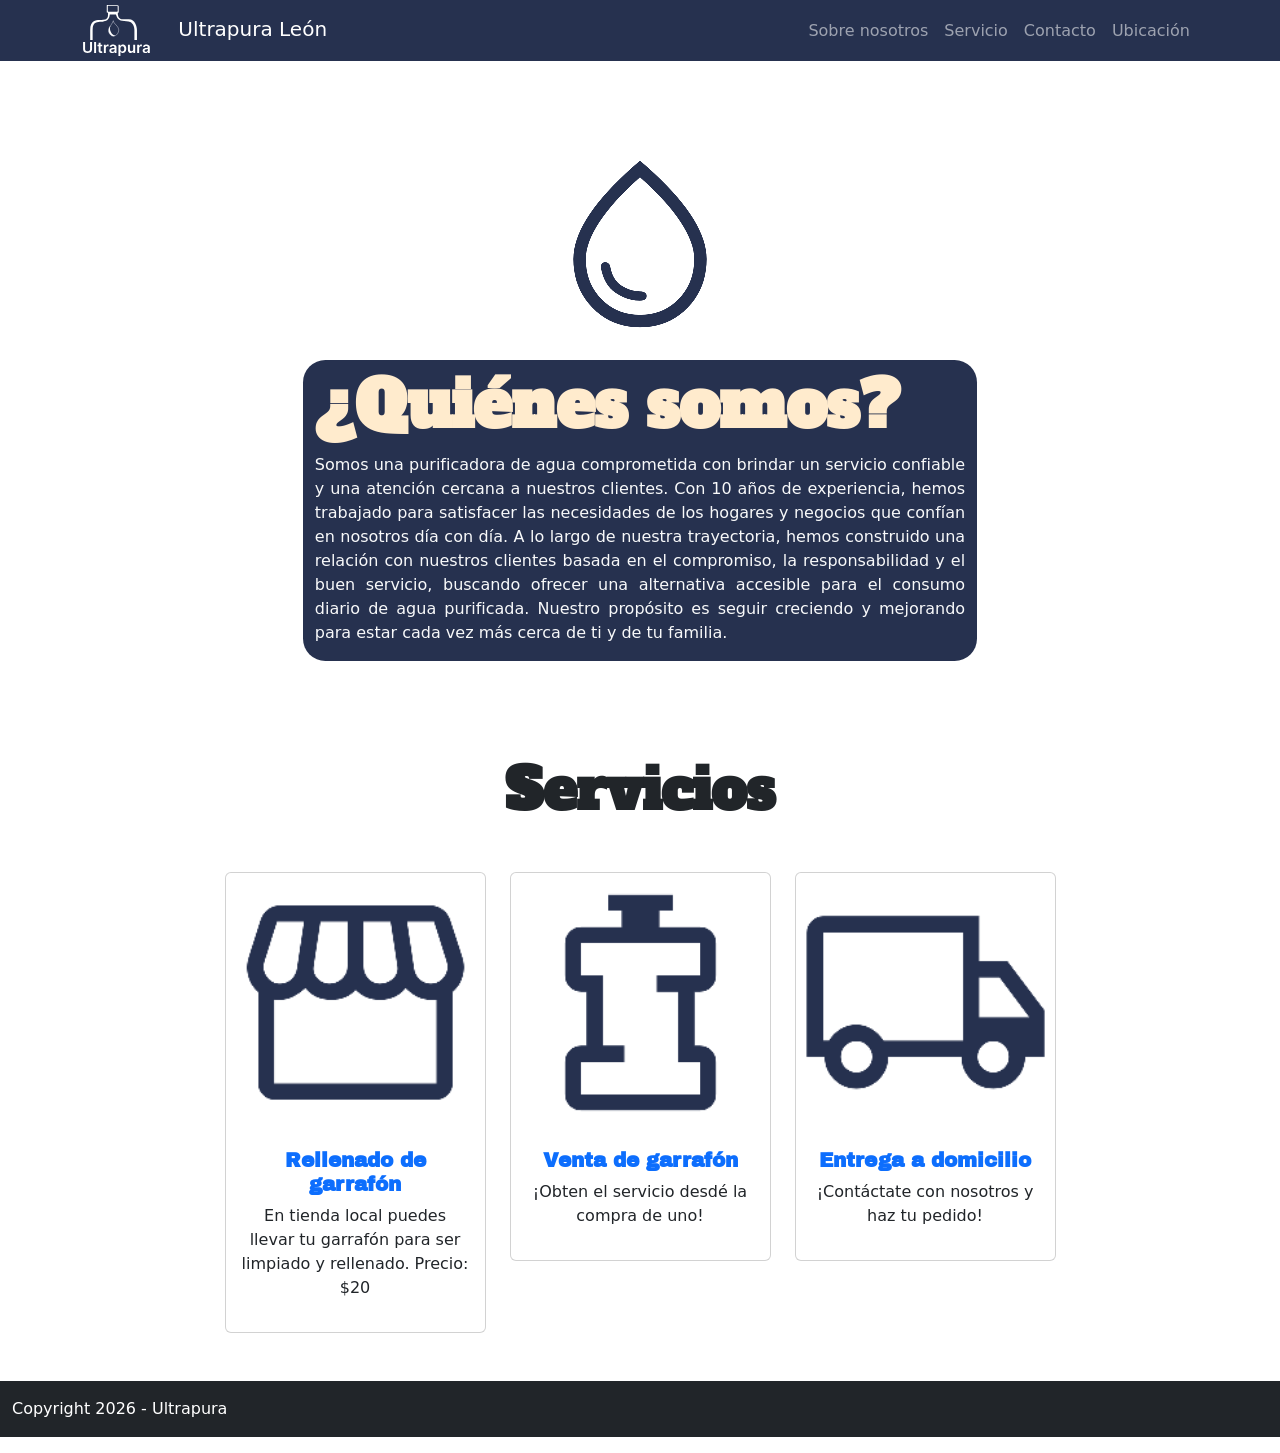
<file: index.html>
<!DOCTYPE html>
<html lang="es">

<head>
    <meta charset="UTF-8">
    <meta name="viewport" content="width=device-width, initial-scale=1.0">
    <link rel="stylesheet" href="css/bootstrap.min.css">
    <link rel="stylesheet" href="https://fonts.googleapis.com/css2?family=Material+Symbols+Outlined">
    <link rel="stylesheet" href="css/estilos.css">
    <link rel="shortcut icon" href="logo/logo ultrapura op2.svg" type="image/x-icon">
    <title>Servicio de Ultrapura</title>
</head>

<body>
    <header class="navbar navbar-expand-lg navbar-dark py-0 fixed-top" id="navegador">
        <nav class="container">

            <a class="navbar-brand" href="#">
                <img src="logo/logo ultrapura op3.svg" alt="Logo" class="d-inline-block align-text-middle logotipo">
                Ultrapura León
            </a>

            <button class="navbar-toggler" type="button" data-bs-toggle="collapse" data-bs-target="#navbarNavAltMarkup"
                aria-controls="navbarNavAltMarkup" aria-expanded="false" aria-label="Toggle navigation">
                <span class="navbar-toggler-icon"></span>
            </button>

            <div class="collapse navbar-collapse" id="navbarNavAltMarkup">
                <div class="navbar-nav ms-auto">
                    <a class="nav-link" href="#quien">Sobre nosotros</a>
                    <a class="nav-link" href="#servicios">Servicio</a>
                    <a class="nav-link" href="index2.html#contacto">Contacto</a>
                    <a class="nav-link" href="index2.html#ubicacion">Ubicación</a>
                </div>
            </div>
        </nav>
    </header>

    <section id="quien" class="container px-1 py-5 mt-5">
        <div class="row">
            <figure class="col-lg-6 col-12 offset-1 offset-lg-0 text-center">
                <img src="imagen/water_drop_200dp_ 26314F_FILL0_wght400_GRAD0_opsz48.png" alt="Desarrollador"
                    class="img-fluid mt-5">
            </figure>
            <article id="info" class="col-lg-7 col-9 offset-1 offset-lg-0 pt-lg-2 text-center text-lg-end">
                <h1 class="display-3 fw-bold text-lg-start">¿Quiénes somos?</h1>
                <p id="parrafo" class="collapse d-lg-block text-light">
                    Somos una purificadora de agua comprometida con brindar un servicio confiable y una atención cercana
                    a nuestros clientes. Con 10 años de experiencia, hemos trabajado para satisfacer las necesidades de
                    los hogares y negocios que confían en nosotros día con día.

                    A lo largo de nuestra trayectoria, hemos construido una relación con nuestros clientes basada en el
                    compromiso, la responsabilidad y el buen servicio, buscando ofrecer una alternativa accesible para
                    el consumo diario de agua purificada.

                    Nuestro propósito es seguir creciendo y mejorando para estar cada vez más cerca de ti y de tu
                    familia.
                </p>
                <a class="btn btn-primary d-lg-none" data-bs-toggle="collapse" href="#parrafo" role="button"
                    aria-expanded="false" aria-controls="collapseExample">
                    Leer más...
                </a>
            </article>
        </div>
    </section>

    <section id="servicios" class="container py-5 text-center">
        <h1 class="display-4 fw-bold text-center text-dark">Servicios</h1>
            <div class="row justify-content-center mt-5">
                
                <!-- Tarjeta 1 -->
                <article class="col-10 offset-1 col-md-6 offset-md-0 col-lg-3 mb-3 mb-lg-0">
                    <div class="card">
                        <img src="imagen/storefront_200dp_26314F_FILL0_wght400_GRAD0_opsz48.png" class="card-img-top"
                            alt="Rellenado de garrafón">
                        <div class="card-body">
                            <h5 class="card-title fw-bold text-start text-lg-center text-primary">Rellenado de garrafón</h5>
                            
                            <!-- ID único y clase collapse -->
                            <p id="serv1" class="card-text collapse d-lg-block text-center">
                                En tienda local puedes llevar tu garrafón para ser limpiado y rellenado. Precio: $20
                            </p>
                            
                            <!-- data-bs-toggle="collapse" apuntando al id único 'serv1' -->
                            <a href="#" class="btn btn-primary d-lg-none" data-bs-toggle="collapse"
                                data-bs-target="#serv1" aria-expanded="false" aria-controls="serv1">
                                Ver servicio...
                            </a>
                        </div>
                    </div>
                </article>

                <!-- Tarjeta 2 -->
                <article class="col-10 offset-1 col-md-6 offset-md-0 col-lg-3 mb-3 mb-lg-0">
                    <div class="card">
                        <img src="imagen/water_bottle_large_200dp_26314F_FILL0_wght400_GRAD0_opsz48.png"
                            class="card-img-top" alt="Venta de garrafón">
                        <div class="card-body">
                            <h5 class="card-title fw-bold text-start text-lg-center text-primary">Venta de garrafón</h5>
                            
                            <p id="serv2" class="card-text collapse d-lg-block text-center">
                                ¡Obten el servicio desdé la compra de uno!
                            </p>
                            
                            <a href="#" class="btn btn-primary d-lg-none" data-bs-toggle="collapse"
                                data-bs-target="#serv2" aria-expanded="false" aria-controls="serv2">
                                Ver servicio...
                            </a>
                        </div>
                    </div>
                </article>

                <!-- Tarjeta 3 -->
                <article class="col-10 offset-1 col-md-6 offset-md-0 col-lg-3 mb-3 mb-lg-0">
                    <div class="card">
                        <img src="imagen/local_shipping_200dp_26314F_FILL0_wght400_GRAD0_opsz48.png" class="card-img-top"
                            alt="Entrega a domicilio">
                        <div class="card-body">
                            <h5 class="card-title fw-bold text-start text-lg-center text-primary">Entrega a domicilio</h5>
                            
                            <p id="serv3" class="card-text collapse d-lg-block text-center">
                                ¡Contáctate con nosotros y haz tu pedido!
                            </p>
                            
                            <a href="#" class="btn btn-primary d-lg-none" data-bs-toggle="collapse"
                                data-bs-target="#serv3" aria-expanded="false" aria-controls="serv3">
                                Ver servicio...
                            </a>
                        </div>
                    </div>
                </article>

            </div>
</section>
    <footer  class="container-fluid bg-dark text-white text-center">
        <p class="py-3">Copyright 2026 - Ultrapura</p>
  </footer>


    <!--     <link href="https://cdn.jsdelivr.net/npm/bootstrap@5.3.8/dist/css/bootstrap.min.css" rel="stylesheet" integrity="sha384-sRIl4kxILFvY47J16cr9ZwB07vP4J8+LH7qKQnuqkuIAvNWLzeN8tE5YBujZqJLB" crossorigin="anonymous">
    <script src="https://cdn.jsdelivr.net/npm/bootstrap@5.3.8/dist/js/bootstrap.bundle.min.js" integrity="sha384-FKyoEForCGlyvwx9Hj09JcYn3nv7wiPVlz7YYwJrWVcXK/BmnVDxM+D2scQbITxI" crossorigin="anonymous"></script> -->
    <script src="js/bootstrap.bundle.min.js"></script>
</body>

</html>
</file>
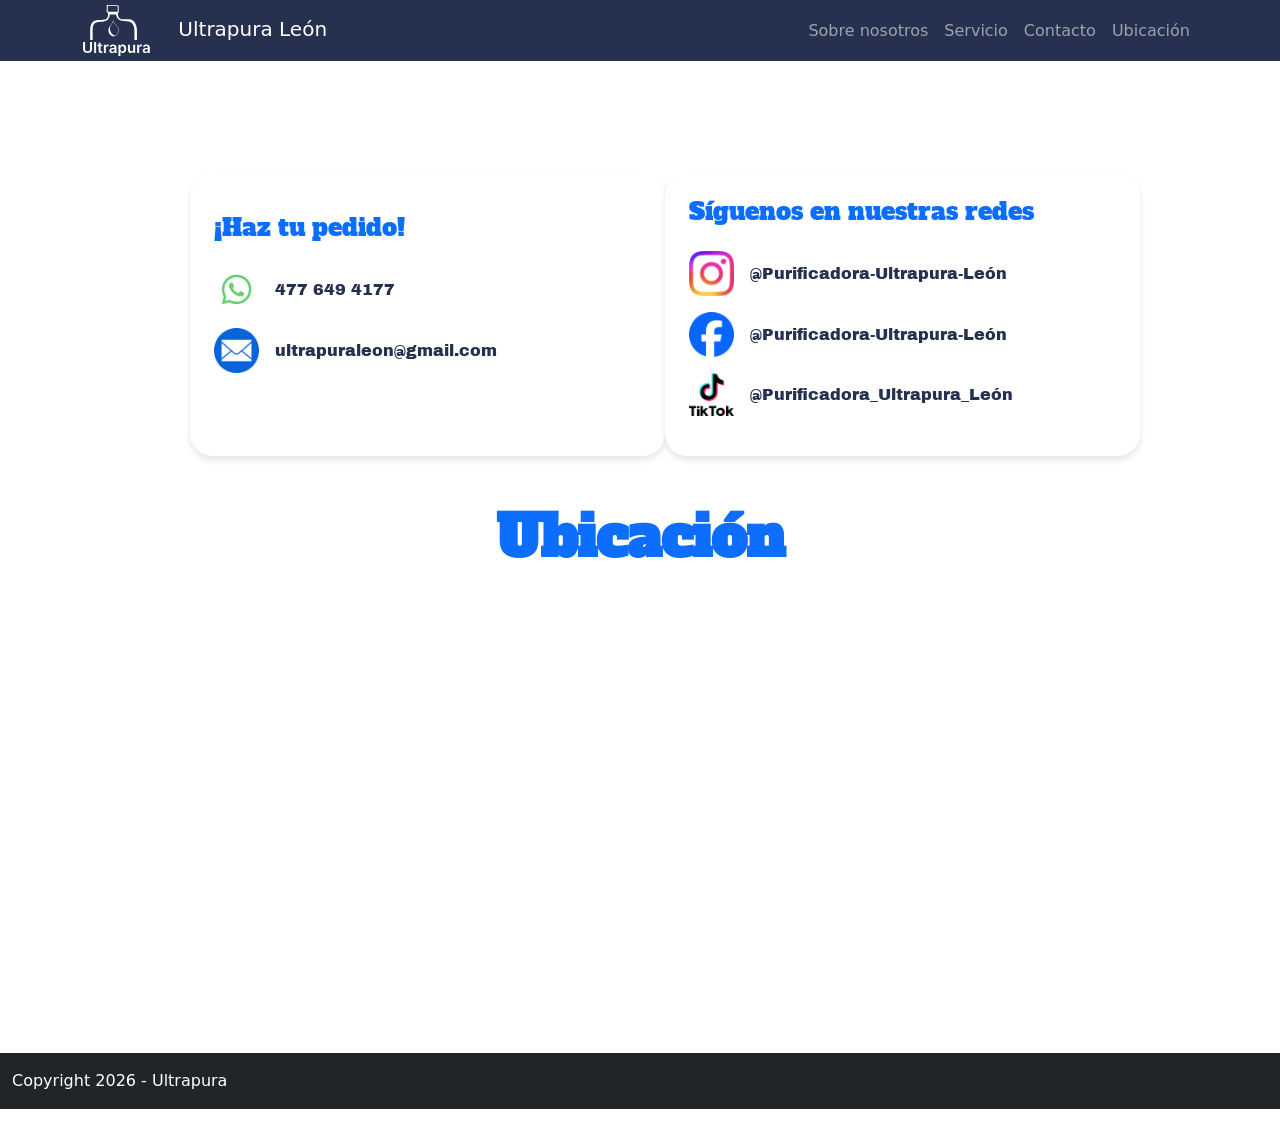
<file: index2.html>
<!DOCTYPE html>
<html lang="es">

<head>
    <meta charset="UTF-8">
    <meta name="viewport" content="width=device-width, initial-scale=1.0">
    <link rel="stylesheet" href="css/bootstrap.min.css">
    <link rel="stylesheet" href="https://fonts.googleapis.com/css2?family=Material+Symbols+Outlined">
    <link rel="stylesheet" href="css/estilos.css">
    <link rel="shortcut icon" href="logo/logo ultrapura op2.svg" type="image/x-icon">
    <title>Servicio de Ultrapura</title>
</head>

<body>
    <header class="navbar navbar-expand-lg navbar-dark py-0 fixed-top" id="navegador">
        <nav class="container">

            <a class="navbar-brand" href="#">
                <img src="logo/logo ultrapura op3.svg" alt="Logo" class="d-inline-block align-text-middle logotipo">
                Ultrapura León
            </a>

            <button class="navbar-toggler" type="button" data-bs-toggle="collapse" data-bs-target="#navbarNavAltMarkup"
                aria-controls="navbarNavAltMarkup" aria-expanded="false" aria-label="Toggle navigation">
                <span class="navbar-toggler-icon"></span>
            </button>

            <div class="collapse navbar-collapse" id="navbarNavAltMarkup">
                <div class="navbar-nav ms-auto">
                    <a class="nav-link" href="index.html#quien">Sobre nosotros</a>
                    <a class="nav-link" href="index.html#servicios">Servicio</a>
                    <a class="nav-link" href="#contacto">Contacto</a>
                    <a class="nav-link" href="#ubicacion">Ubicación</a>
                </div>
            </div>
        </nav>
    </header>

    <div class="container my-5" id="comunicacion">
        <div class="row g-4 justify-content-center">

            <section id="contacto" class="canales col-12 col-lg-5 p-4">
                <h1 class="mb-4 mt-3 text-primary">¡Haz tu pedido!</h1>

                <div class="d-flex align-items-center mb-3">
                    <img class="img-fluid me-3" src="imagen/whatsapp.png" alt="whatsapp" style="width: 45px;">
                    <h5 class="contac m-0">477 649 4177</h5>
                </div>

                <div class="d-flex align-items-center mb-3">
                    <img class="img-fluid me-3" src="imagen/correo.png" alt="correo" style="width: 45px;">
                    <h5 class="contac m-0">ultrapuraleon@gmail.com</h5>
                </div>
            </section>

            <!-- Sección de Redes Sociales -->
            <section id="redes" class="canales col-12 col-lg-5 p-4">
                <h1 class="mb-4 text-primary">Síguenos en nuestras redes</h1>

                <div class="d-flex align-items-center mb-3">
                    <img class="img-fluid me-3" src="imagen/redes.png" alt="instagram" style="width: 45px;">
                    <h5 class="m-0">@Purificadora-Ultrapura-León</h5>
                </div>

                <div class="d-flex align-items-center mb-3">
                    <img class="img-fluid me-3" src="imagen/facebook.png" alt="facebook" style="width: 45px;">
                    <h5 class="m-0">@Purificadora-Ultrapura-León</h5>
                </div>

                <div class="d-flex align-items-center mb-3">
                    <img class="img-fluid me-3" src="imagen/tiktok.png" alt="tiktok" style="width: 45px;">
                    <h5 class="m-0">@Purificadora_Ultrapura_León</h5>
                </div>
            </section>

        </div>
    </div>
    
    <h1 class="display-4 fw-bold text-center text-while pb-3 d-none d-lg-block text-primary">Ubicación</h1>
<iframe id="ubicacion" class="w-100" src="https://www.google.com/maps/embed?pb=!1m18!1m12!1m3!1d3722.998115584337!2d-101.62329562564746!3d21.072737480587577!2m3!1f0!2f0!3f0!3m2!1i1024!2i768!4f13.1!3m3!1m2!1s0x842b95ff47db09a7%3A0x334f47362c22f87a!2sBlvd.%20Atotonilco%20812%2C%20Fracciones%20de%20San%20Juan%20Bautista%2C%2037545%20Le%C3%B3n%20de%20los%20Aldama%2C%20Gto.!5e0!3m2!1ses-419!2smx!4v1793322210922!5m2!1ses-419!2smx" width="600" height="450" style="border:0;"allowfullscreen="" loading="lazy" referrerpolicy="strict-origin-when-cross-origin"></iframe>
    <footer class="container-fluid bg-dark text-white text-center">
        <p class="py-3">Copyright 2026 - Ultrapura</p>
    </footer>

    <!--     <link href="https://cdn.jsdelivr.net/npm/bootstrap@5.3.8/dist/css/bootstrap.min.css" rel="stylesheet" integrity="sha384-sRIl4kxILFvY47J16cr9ZwB07vP4J8+LH7qKQnuqkuIAvNWLzeN8tE5YBujZqJLB" crossorigin="anonymous">
    <script src="https://cdn.jsdelivr.net/npm/bootstrap@5.3.8/dist/js/bootstrap.bundle.min.js" integrity="sha384-FKyoEForCGlyvwx9Hj09JcYn3nv7wiPVlz7YYwJrWVcXK/BmnVDxM+D2scQbITxI" crossorigin="anonymous"></script> -->
    <script src="js/bootstrap.bundle.min.js"></script>
</body>

</html>
</file>
<file: css/estilos.css>
@import url('https://fonts.googleapis.com/css2?family=Alfa+Slab+One&family=Archivo+Black&family=Caveat:wght@400..700&family=Edu+QLD+Hand:wght@400..700&family=Rubik+Spray+Paint&display=swap');
@import url('https://fonts.googleapis.com/css2?family=Alfa+Slab+One&family=Archivo+Black&family=Caveat:wght@400..700&family=Cormorant+Garamond:ital,wght@0,300..700;1,300..700&family=Edu+QLD+Hand:wght@400..700&family=Nunito:ital,wght@0,200..1000;1,200..1000&family=Playfair+Display:ital,wght@0,400..900;1,400..900&family=Quicksand:wght@300..700&family=Rubik+Spray+Paint&family=Share+Tech&display=swap');

.logotipo{
    width: 75px;
    margin-right: 15px;
}

html{
    scroll-behavior: smooth !important;
}

#navegador{
    background-color: #26314F;
}

p{
    text-align: justify;
}

h1{
    font-family: 'Alfa Slab One', cursive;
    color: blanchedalmond;
    font-size: 1.5rem;
}

h5{
    font-family: 'Archivo Black',cursive;
}

#info{
    background-color: #26314F;
    border-radius: 1.4rem;
}


.canales{
    border-radius: 1.4rem;
    box-shadow: 0 4px 6px rgba(0,0,0,0.1);
    margin-top: 30px; 
    color: #26314F;
    background-color: #ffffff;
}

/* CONFIGURACIÓN EXCLUSIVA PARA CELULARES*/
@media (max-width: 991px) {
    .canales h5 {
        font-size: 0.8rem; /* Reduce el tamaño de la letra para que quepa perfectamente */
        word-break: break-word; /* Permite que textos largos se ajusten en varias líneas si es necesario */
    }
    #contacto {
        margin-left: 0 !important; /* Quita el margen lateral forzado en celulares */
    }
}

/* CONFIGURACIÓN EXCLUSIVA PARA COMPUTADORAS (Pantallas grandes) */
@media (min-width: 992px) {
    #quien .row {
        justify-content: center; 
    }
    
    #contacto{
        display: inline-block;
        margin-left: 50px;
    }

    .canales {
        margin-top: 150px; /* Margen superior original para desktop */
    }
    
    .canales h5 {
        font-size: 1rem; /* Tamaño normal en escritorio */
    }
}
</file>
